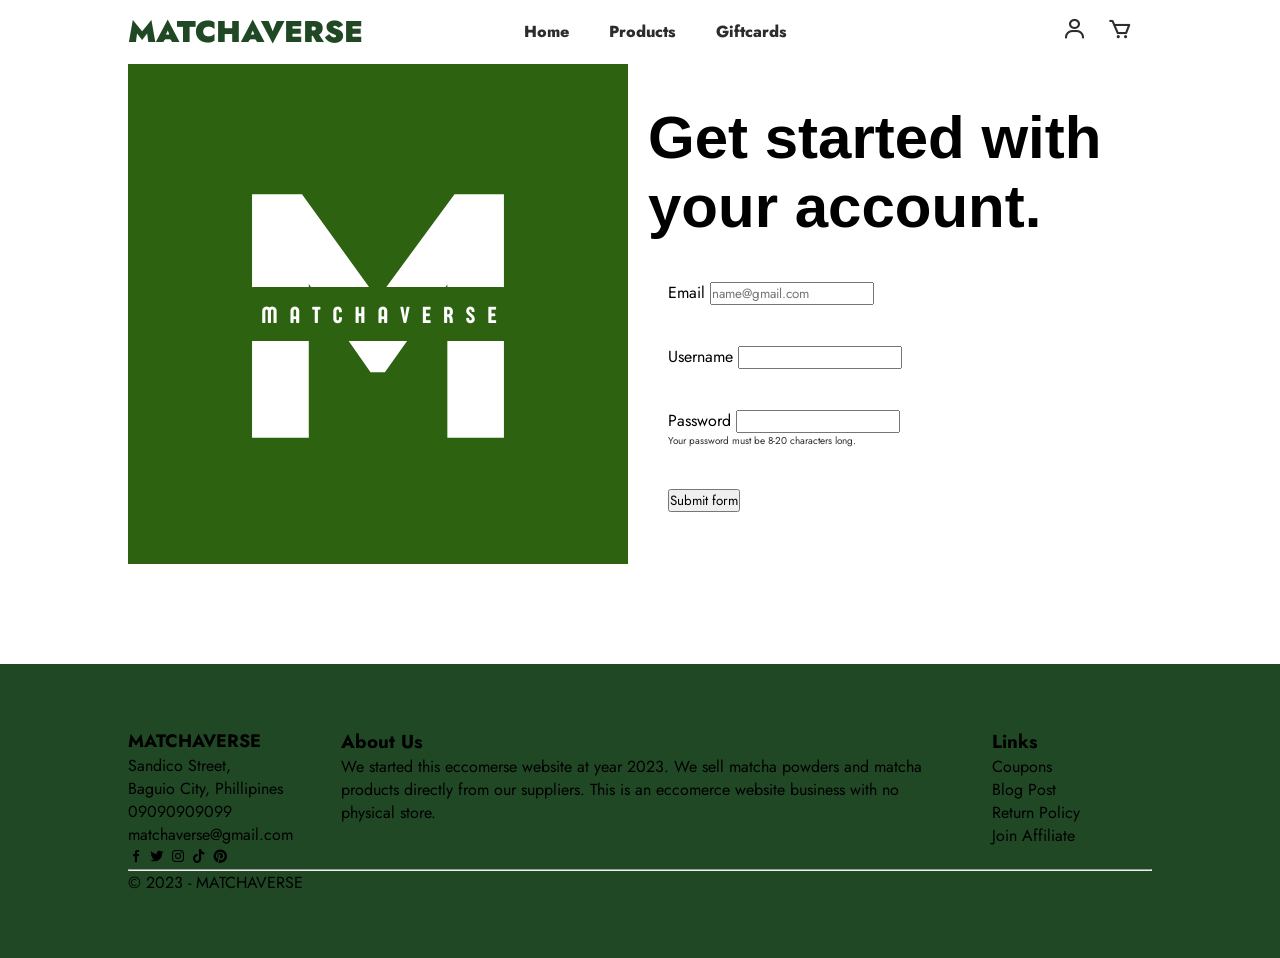
<file: account.html>
<!DOCTYPE html>
<html lang="en">
<head>
    <meta charset="UTF-8">
    <meta http-equiv="X-UA-Compatible" content="IE=edge">
    <meta name="viewport" content="width=device-width, initial-scale=1.0">
    <title>Matchaverse | Account </title>
    <!-- Css Link -->
    <link rel="stylesheet" href="style.css">


    <link href="https://fonts.googleapis.com/css2?family=Jost:ital,wght@0,100;0,200;0,300;0,400;0,500;0,600;0,700;0,800;0,900;1,100;1,200;1,300;1,400;1,500;1,600;1,700;1,800;1,900&display=swap" rel="stylesheet">

    <link rel="stylesheet" href="https://cdnjs.cloudflare.com/ajax/libs/font-awesome/6.4.0/css/all.min.css" integrity="sha512-iecdLmaskl7CVkqkXNQ/ZH/XLlvWZOJyj7Yy7tcenmpD1ypASozpmT/E0iPtmFIB46ZmdtAc9eNBvH0H/ZpiBw==" crossorigin="anonymous" referrerpolicy="no-referrer" />


    <link rel="stylesheet"
    href="https://cdn.jsdelivr.net/npm/boxicons@latest/css/boxicons.min.css">
    <link rel="stylesheet"
    href="https://cdn.jsdelivr.net/npm/bootstrap@5.3.0/dist/js/bootstrap.bundle.min.js
    ">


</head>
<body>
    <header> 
        <a href="#" class="brand"><p>MATCHAVERSE</p></a>

        <ul class="navmenu">
            <li><a href="index.html" >Home</a></li>
            <li><a href="products.html">Products</a></li>
            
            <li><a href="giftcards.html">Giftcards</a></li>
        </ul>

        <div class="nav-icon">
 
            <a href="#" ><i class='bx bx-user' id="active"></i></a>
            <a href="#"><i class='bx bx-cart'></i></a>

   
        </div>
    </header>



    <section class="account">
        <div class="mycontainer" >
            <div class="row">
                <div class="col"><img src="photos/Matcha (1).png" alt=""></div>
                <div class="col" id="texts"> <h3 id="getstarted">Get started with <br>your account.</h3>
                    <div class="mb-3">
                        <label for="FormControlInput1" class="form-label">Email</label>
                        <input type="email" class="form-control" id="exampleFormControlInput1" placeholder="name@gmail.com" required>
                    </div>
                    <div class="mb-3">
                        <label for="FormControlInput1" class="form-label">Username</label>
                        <input type="email" class="form-control" id="exampleFormControlInput1" required>
                    </div>
                    <div class="mb-3">
                        <label for="inputPassword5" class="form-label">Password</label>
                        <input type="password" id="inputPassword5" class="form-control" aria-labelledby="passwordHelpBlock" required>
                        <div id="passwordHelpBlock" class="form-text">
                        Your password must be 8-20 characters long.
                        </div>
                    </div>
                        
                    <div class="mb-3">
                        <div class="col-12">
                            <a href="Z_account.html"><button class="btn btn-primary" type="submit">Submit form</button>
                            </div></a> 
                </div>
                    </div>

                        
            </div>
        </div>

    </section>


</section>


 



<section class="contact">
    <div class="contact-info">
        <div class="first-info">
            <h2 class="brandF">MATCHAVERSE</h2>

            <p>Sandico Street, <br> Baguio City, Phillipines</p>
            <p>09090909099</p>
            <p>matchaverse@gmail.com</p>
            <a href="https://www.facebook.com/"><i class="bx bxl-facebook"></i> </a>
            <a href="https://www.twitter.com/"><i class="bx bxl-twitter"></i> </a>
            <a href="https://www.instagram.com/"><i class="bx bxl-instagram"></i> </a>
            <a href="https://www.tiktok.com/"><i class='bx bxl-tiktok'></i></a>
            <a href="https://www.pinterest.com/"><i class='bx bxl-pinterest'></i></a>
        </div>
    
    
    <div class="second-info">
        <h3 class="aboutus">About Us</h3>
        <p>We started this eccomerse website at year 2023. We sell matcha powders and matcha products directly from our suppliers. This is an eccomerce website business with no physical store.</p>
    </div>

    
    <div class="links">
        <h3 class="links">Links</h3>
        <a href="#">Coupons</a> <br>
        <a href="#">Blog Post</a><br>
        <a href="#">Return Policy</a><br>
        <a href="#">Join Affiliate</a><br>
    </div>
</div>
<hr>
<p class="copyright">© 2023 - MATCHAVERSE</p>
</section>
    

</body>
</html>
</file>
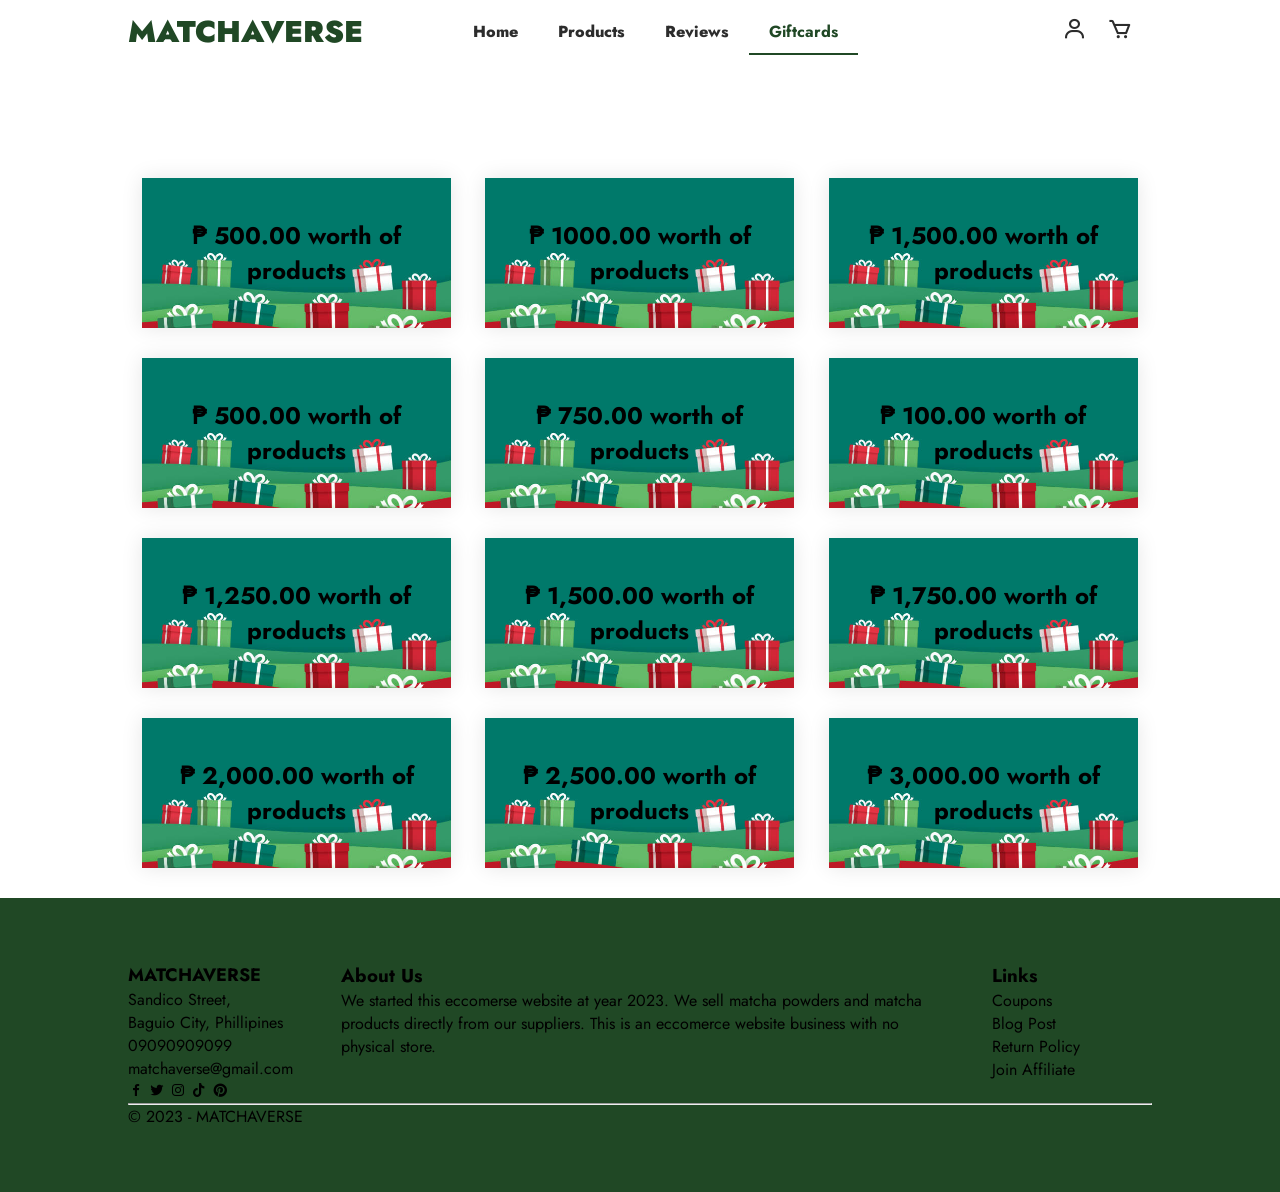
<file: giftcards.html>
<!DOCTYPE html>
<html lang="en">
    <head>
        <meta charset="UTF-8">
        <meta http-equiv="X-UA-Compatible" content="IE=edge">
        <meta name="viewport" content="width=device-width, initial-scale=1.0">
        <title>Matchaverse | Gift Cards</title>
        <!-- Css Link -->
        <link rel="stylesheet" href="style.css">
    
    
        <link href="https://fonts.googleapis.com/css2?family=Jost:ital,wght@0,100;0,200;0,300;0,400;0,500;0,600;0,700;0,800;0,900;1,100;1,200;1,300;1,400;1,500;1,600;1,700;1,800;1,900&display=swap" rel="stylesheet">
    
        <link rel="stylesheet" href="https://cdnjs.cloudflare.com/ajax/libs/font-awesome/6.4.0/css/all.min.css" integrity="sha512-iecdLmaskl7CVkqkXNQ/ZH/XLlvWZOJyj7Yy7tcenmpD1ypASozpmT/E0iPtmFIB46ZmdtAc9eNBvH0H/ZpiBw==" crossorigin="anonymous" referrerpolicy="no-referrer" />
    
    
        <link rel="stylesheet"
        href="https://cdn.jsdelivr.net/npm/boxicons@latest/css/boxicons.min.css">
    
    
    </head>
<body>
        <!-- navigation bar -->
        <header> 
            <a href="index.html" class="brand"><p>MATCHAVERSE</p></a>
    
            <ul class="navmenu">
                <li><a href="index.html" >Home</a></li>
                <li><a href="products.html">Products</a></li>
                <li><a href="reviews.html">Reviews</a></li>
                <li><a href="#" class="active">Giftcards</a></li>
            </ul>
    
            <div class="nav-icon">
                
                <a href="account.html"><i class='bx bx-user'></i></a>
                <a href="#"><i class='bx bx-cart'></i></a>
    
                
            </div>
        </header>
    

        <div class="testimonial" >
            
            <div class="small-container" id="gc">
                <div class="row">
                    <div class="col-3" id="gift">
                        <h2>₱ 500.00 worth of products</h2>
                    </div>
                    <div class="col-3" id="gift">
                        <h2>₱ 1000.00 worth of products</h2>
                    </div>
                    <div class="col-3" id="gift">
                        <h2>₱ 1,500.00 worth of products</h2>
                    </div>
                </div>
                <div class="row">
                    <div class="col-3" id="gift">
                        <h2>₱ 500.00 worth of products</h2>
                    </div>
                    <div class="col-3" id="gift">
                        <h2>₱ 750.00 worth of products</h2>
                    </div>
                    <div class="col-3" id="gift">
                        <h2>₱ 100.00 worth of products</h2>
                    </div>
                </div>
                <div class="row">
                    <div class="col-3"id="gift">
                        <h2>₱ 1,250.00 worth of products</h2>
                    </div>
                    <div class="col-3" id="gift">
                        <h2>₱ 1,500.00 worth of products</h2>
                    </div>
                    <div class="col-3" id="gift">
                        <h2>₱ 1,750.00 worth of products</h2>
                    </div>
                </div>
                <div class="row">
                    <div class="col-3" id="gift">
                        <h2>₱ 2,000.00 worth of products</h2>
                    </div>
                    <div class="col-3" id="gift">
                        <h2>₱ 2,500.00 worth of products</h2>
                    </div>
                    <div class="col-3"id="gift">
                        <h2>₱ 3,000.00 worth of products</h2>
                    </div>
                </div>
            </div>

        </div>
        
        <!-- Footer -->
  
<section class="contact">
    <div class="contact-info">
        <div class="first-info">
            <h2 class="brandF">MATCHAVERSE</h2>

            <p>Sandico Street, <br> Baguio City, Phillipines</p>
            <p>09090909099</p>
            <p>matchaverse@gmail.com</p>
            <a href="https://www.facebook.com/"><i class="bx bxl-facebook"></i> </a>
            <a href="https://www.twitter.com/"><i class="bx bxl-twitter"></i> </a>
            <a href="https://www.instagram.com/"><i class="bx bxl-instagram"></i> </a>
            <a href="https://www.tiktok.com/"><i class='bx bxl-tiktok'></i></a>
            <a href="https://www.pinterest.com/"><i class='bx bxl-pinterest'></i></a>
        </div>
    
    
    <div class="second-info">
        <h3 class="aboutus">About Us</h3>
        <p>We started this eccomerse website at year 2023. We sell matcha powders and matcha products directly from our suppliers. This is an eccomerce website business with no physical store.</p>
    </div>

    
    <div class="links">
        <h3 class="links">Links</h3>
        <a href="#">Coupons</a> <br>
        <a href="#">Blog Post</a><br>
        <a href="#">Return Policy</a><br>
        <a href="#">Join Affiliate</a><br>
    </div>
</div>
<hr>
<p class="copyright">© 2023 - MATCHAVERSE</p>
</section>   
</body>
</html>
</file>
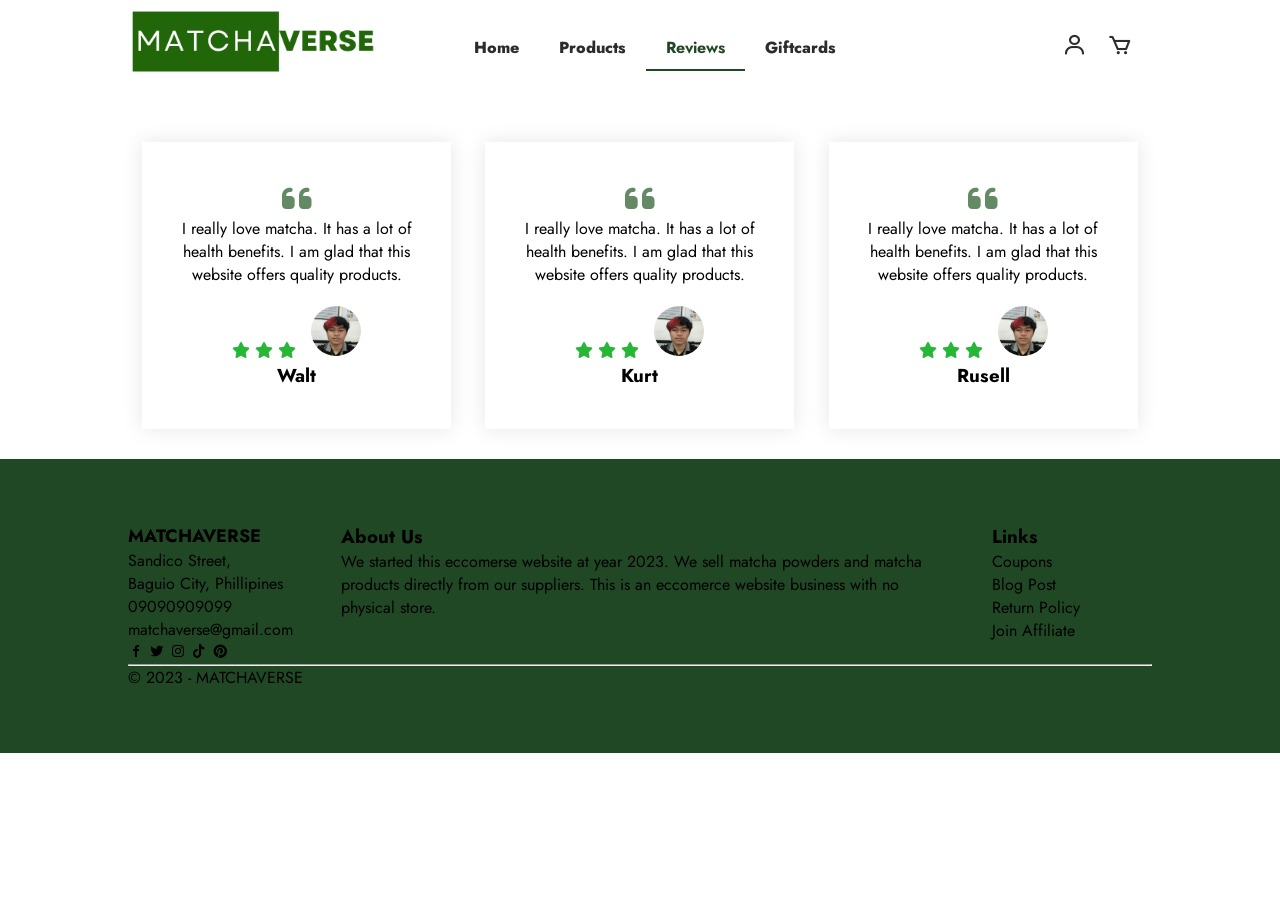
<file: reviews.html>
<!DOCTYPE html>
<html lang="en">
<head>
    <meta charset="UTF-8">
    <meta http-equiv="X-UA-Compatible" content="IE=edge">
    <meta name="viewport" content="width=device-width, initial-scale=1.0">
    <title>Matchaverse</title>
    <!-- Css Link -->
    <link rel="stylesheet" href="style.css">
    


    <link href="https://fonts.googleapis.com/css2?family=Jost:ital,wght@0,100;0,200;0,300;0,400;0,500;0,600;0,700;0,800;0,900;1,100;1,200;1,300;1,400;1,500;1,600;1,700;1,800;1,900&display=swap" rel="stylesheet">

    <link rel="stylesheet" href="https://cdnjs.cloudflare.com/ajax/libs/font-awesome/6.4.0/css/all.min.css" integrity="sha512-iecdLmaskl7CVkqkXNQ/ZH/XLlvWZOJyj7Yy7tcenmpD1ypASozpmT/E0iPtmFIB46ZmdtAc9eNBvH0H/ZpiBw==" crossorigin="anonymous" referrerpolicy="no-referrer" />


    <link rel="stylesheet"
    href="https://cdn.jsdelivr.net/npm/boxicons@latest/css/boxicons.min.css">


</head>
<body>
    <header> 
        <a href="#" class="brand"><img src="photos/Matcha.png" alt="" width="250"></a>

        <ul class="navmenu">
            <li><a href="index.html" >Home</a></li>
            <li><a href="products.html">Products</a></li>
            <li><a href="#" class="active">Reviews</a></li>
            <li><a href="giftcards.html">Giftcards</a></li>
        </ul>

        <div class="nav-icon">
            
            <a href="account.html"><i class='bx bx-user'></i></a>
            <a href="#"><i class='bx bx-cart'></i></a>

           
        </div>
    </header>



<!-- Testimonials -->
<div class="testimonial">
    <br>
    <br>
    <br>
    <br>

    <div class="small-container">
        <div class="row">
            <div class="col-3">
                <i class="fa fa-quote-left"></i>
                <p>I really love matcha. It has a lot of health benefits. I am glad that this website offers quality products.</p>
                <div class="rating">
                    <i class="fa fa-star"></i>
                    <i class="fa fa-star"></i>
                    <i class="fa fa-star"></i>
                    <i class="fa fa-star-half-o"></i>
                    <i class="fa fa-star-o" aria-hidden="true"></i>
                    <img src="photos/person1.JPG" alt="This is a photo of a person.">
                    <h3>Walt </h3>
                </div>
            </div>
            <div class="col-3">
                <i class="fa fa-quote-left"></i>
                <p>I really love matcha. It has a lot of health benefits. I am glad that this website offers quality products.</p>
                <div class="rating">
                    <i class="fa fa-star"></i>
                    <i class="fa fa-star"></i>
                    <i class="fa fa-star"></i>
                    <i class="fa fa-star-half-o"></i>
                    <i class="fa fa-star-o" aria-hidden="true"></i>
                    <img src="photos/person1.JPG" alt="This is a photo of a person.">
                    <h3>Kurt</h3>
                </div>
            </div>
            <div class="col-3">
                <i class="fa fa-quote-left"></i>
                <p>I really love matcha. It has a lot of health benefits. I am glad that this website offers quality products.</p>
                <div class="rating">
                    <i class="fa fa-star"></i>
                    <i class="fa fa-star"></i>
                    <i class="fa fa-star"></i>
                    <i class="fa fa-star-half-o"></i>
                    <i class="fa fa-star-o" aria-hidden="true"></i>
                    <img src="photos/person1.JPG" alt="This is a photo of a person.">
                    <h3>Rusell</h3>
                </div>
            </div>
        </div>
    </div>
</div>


<section class="contact">
    <div class="contact-info">
        <div class="first-info">
            <h2 class="brandF">MATCHAVERSE</h2>

            <p>Sandico Street, <br> Baguio City, Phillipines</p>
            <p>09090909099</p>
            <p>matchaverse@gmail.com</p>
            <a href="https://www.facebook.com/"><i class="bx bxl-facebook"></i> </a>
            <a href="https://www.twitter.com/"><i class="bx bxl-twitter"></i> </a>
            <a href="https://www.instagram.com/"><i class="bx bxl-instagram"></i> </a>
            <a href="https://www.tiktok.com/"><i class='bx bxl-tiktok'></i></a>
            <a href="https://www.pinterest.com/"><i class='bx bxl-pinterest'></i></a>
        </div>
    
    
    <div class="second-info">
        <h3 class="aboutus">About Us</h3>
        <p>We started this eccomerse website at year 2023. We sell matcha powders and matcha products directly from our suppliers. This is an eccomerce website business with no physical store.</p>
    </div>

    
    <div class="links">
        <h3 class="links">Links</h3>
        <a href="#">Coupons</a> <br>
        <a href="#">Blog Post</a><br>
        <a href="#">Return Policy</a><br>
        <a href="#">Join Affiliate</a><br>
    </div>
</div>
<hr>
<p class="copyright">© 2023 - MATCHAVERSE</p>
</section>

</body>
</html>
</file>
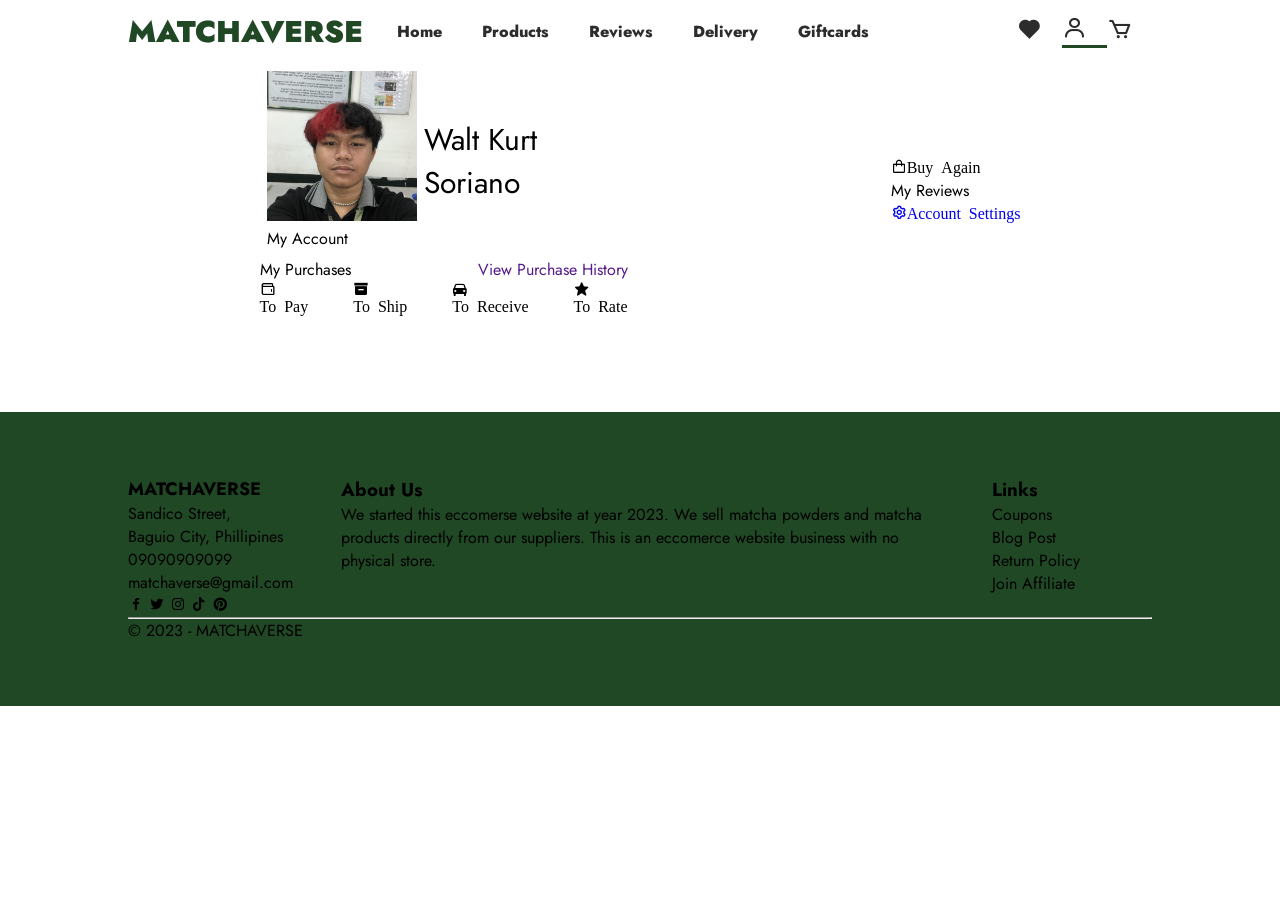
<file: Z_account.html>
<!DOCTYPE html>
<html lang="en">
<head>
    <meta charset="UTF-8">
    <meta http-equiv="X-UA-Compatible" content="IE=edge">
    <meta name="viewport" content="width=device-width, initial-scale=1.0">
    <title>Matchaverse | Account </title>
    <!-- Css Link -->
    <link rel="stylesheet" href="style.css">


    <link href="https://fonts.googleapis.com/css2?family=Jost:ital,wght@0,100;0,200;0,300;0,400;0,500;0,600;0,700;0,800;0,900;1,100;1,200;1,300;1,400;1,500;1,600;1,700;1,800;1,900&display=swap" rel="stylesheet">

    <link rel="stylesheet" href="https://cdnjs.cloudflare.com/ajax/libs/font-awesome/6.4.0/css/all.min.css" integrity="sha512-iecdLmaskl7CVkqkXNQ/ZH/XLlvWZOJyj7Yy7tcenmpD1ypASozpmT/E0iPtmFIB46ZmdtAc9eNBvH0H/ZpiBw==" crossorigin="anonymous" referrerpolicy="no-referrer" />


    <link rel="stylesheet"
    href="https://cdn.jsdelivr.net/npm/boxicons@latest/css/boxicons.min.css">
    <link rel="stylesheet"
    href="https://cdn.jsdelivr.net/npm/bootstrap@5.3.0/dist/js/bootstrap.bundle.min.js
    ">


</head>
<body>
    <header> 
        <a href="#" class="brand"><p>MATCHAVERSE</p></a>

        <ul class="navmenu">
            <li><a href="Z_home.html" >Home</a></li>
            <li><a href="Z_products.html" >Products</a></li>
            <li><a href="Z_reviews.html">Reviews</a></li>
            <li><a href="Z_delivery.html" >Delivery</a></li>
            <li><a href="Z_giftcards.html">Giftcards</a></li>
        </ul>

        <div class="nav-icon">
            <a href="Z_favourites.html" ><i class='bx bxs-heart'></i></a>
            <a href="Z_account.html" class="active"><i class='bx bx-user'></i></a>
            <a href="Z_cart.html"><i class='bx bx-cart'></i></a>

   
        </div>
    </header>

<section class="User">
    <div class="row">
        <div class="col">            <div class="mycontainer">
            <div class="picture"><img src="photos/person1.JPG" alt="" width="150px"><br>
                My Account</div>
            <div class="name"><p>Walt Kurt Soriano</p>
                </div>
            
        </div>
    
        <div class="secondcontainer">
           <div class="mypruchase"><p> My Purchases</p></div> 
            <div class="history"><a href=""><p>View Purchase History</p></a></div>
            
        </div>
        <div class="thirdcontainer">
            <div class="topay"><i class='bx bx-wallet' ><br>To Pay</i></div>
            <div class="toship"><i class='bx bxs-box' ><br>To Ship</i></div>
            <div class="toreceive"><i class='bx bxs-car' ><br>To Receive</i></div>
            <div class="torate"><i class='bx bxs-star' ><br>To Rate</i></div>
        </div></div>
        <div class="col">            <div class="fourthcontainer">
            <div class="buyagain"><i class='bx bx-shopping-bag' >Buy Again</i></div>
        </div>
        <div class="fifthcontainer">
            <div class="myreviews">My Reviews</div>
        </div>
    
        <div class="sixthcontainer">
            <div class="mysettings"><a href="Z_accountsettings.html"><i class='bx bx-cog' >Account Settings</i></div></a>
        </div></div>



    </div>
</section>
 



<section class="contact">
    <div class="contact-info">
        <div class="first-info">
            <h2 class="brandF">MATCHAVERSE</h2>

            <p>Sandico Street, <br> Baguio City, Phillipines</p>
            <p>09090909099</p>
            <p>matchaverse@gmail.com</p>
            <a href="https://www.facebook.com/"><i class="bx bxl-facebook"></i> </a>
            <a href="https://www.twitter.com/"><i class="bx bxl-twitter"></i> </a>
            <a href="https://www.instagram.com/"><i class="bx bxl-instagram"></i> </a>
            <a href="https://www.tiktok.com/"><i class='bx bxl-tiktok'></i></a>
            <a href="https://www.pinterest.com/"><i class='bx bxl-pinterest'></i></a>
        </div>
    
    
    <div class="second-info">
        <h3 class="aboutus">About Us</h3>
        <p>We started this eccomerse website at year 2023. We sell matcha powders and matcha products directly from our suppliers. This is an eccomerce website business with no physical store.</p>
    </div>

    
    <div class="links">
        <h3 class="links">Links</h3>
        <a href="#">Coupons</a> <br>
        <a href="#">Blog Post</a><br>
        <a href="#">Return Policy</a><br>
        <a href="#">Join Affiliate</a><br>
    </div>
</div>
<hr>
<p class="copyright">© 2023 - MATCHAVERSE</p>
</section>
    
    

</body>
</html>
</file>
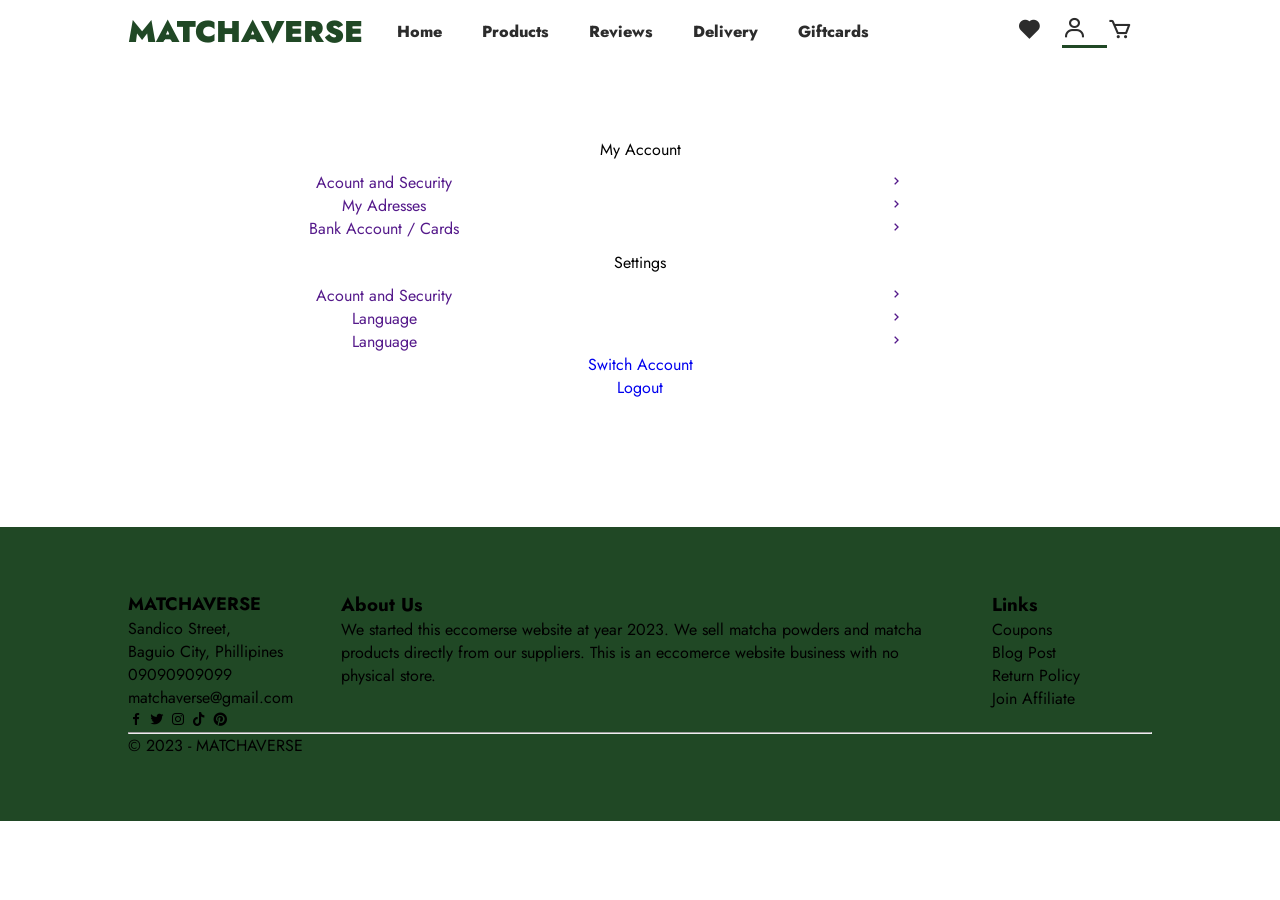
<file: Z_accountsettings.html>
<!DOCTYPE html>
<html lang="en">
<head>
    <meta charset="UTF-8">
    <meta http-equiv="X-UA-Compatible" content="IE=edge">
    <meta name="viewport" content="width=device-width, initial-scale=1.0">
    <title>Matchaverse | Account </title>
    <!-- Css Link -->
    <link rel="stylesheet" href="style.css">


    <link href="https://fonts.googleapis.com/css2?family=Jost:ital,wght@0,100;0,200;0,300;0,400;0,500;0,600;0,700;0,800;0,900;1,100;1,200;1,300;1,400;1,500;1,600;1,700;1,800;1,900&display=swap" rel="stylesheet">

    <link rel="stylesheet" href="https://cdnjs.cloudflare.com/ajax/libs/font-awesome/6.4.0/css/all.min.css" integrity="sha512-iecdLmaskl7CVkqkXNQ/ZH/XLlvWZOJyj7Yy7tcenmpD1ypASozpmT/E0iPtmFIB46ZmdtAc9eNBvH0H/ZpiBw==" crossorigin="anonymous" referrerpolicy="no-referrer" />


    <link rel="stylesheet"
    href="https://cdn.jsdelivr.net/npm/boxicons@latest/css/boxicons.min.css">
    <link rel="stylesheet"
    href="https://cdn.jsdelivr.net/npm/bootstrap@5.3.0/dist/js/bootstrap.bundle.min.js
    ">


</head>
<body>
    <header> 
        <a href="#" class="brand"><p>MATCHAVERSE</p></a>

        <ul class="navmenu">
            <li><a href="Z_home.html" >Home</a></li>
            <li><a href="Z_products.html" >Products</a></li>
            <li><a href="Z_reviews.html">Reviews</a></li>
            <li><a href="Z_delivery.html">Delivery</a></li>
            <li><a href="Z_giftcards.html">Giftcards</a></li>
        </ul>

        <div class="nav-icon">
            <a href="Z_favourites.html" ><i class='bx bxs-heart'></i></a>
            <a href="Z_account.html" class="active"><i class='bx bx-user'></i></a>
            <a href="Z_cart.html"><i class='bx bx-cart'></i></a>
   
        </div>
    </header>

<section class="settings">

    <div class="settingstext"><p>My Account</p></div>
    <div class="layout">
        <div class="accountandsecurity">
            <a href="">
                <div class="click">
                    <div class="as">
                        <div class="acc">Acount and Security</div>
                        <div class="arrow"><i class='bx bx-chevron-right' ></i></div>
                    </div></div></a></div></div>
    <div class="layout">
        <div class="My Addresses">
            <a href="">
                <div class="click">
                    <div class="as">
                        <div class="acc">My Adresses</div>
                        <div class="arrow"><i class='bx bx-chevron-right' ></i></div>
                    </div></div></a></div></div>
    <div class="layout">
        <div class="Bank accounts">
            <a href="">
                <div class="click">
                    <div class="as">
                        <div class="acc">Bank Account / Cards</div>
                        <div class="arrow"><i class='bx bx-chevron-right' ></i></div>
                    </div></div></a></div></div>





    <div class="settingstext"><p>Settings</p></div>
    <div class="layout">
        <div class="accountandsecurity">
            <a href="">
                <div class="click">
                    <div class="as">
                        <div class="acc">Acount and Security</div>
                        <div class="arrow"><i class='bx bx-chevron-right' ></i></div>
                    </div></div></a></div>
    <div class="layout">
        <div class="laguage">
            <a href="">
                <div class="click">
                    <div class="as">
                        <div class="acc">Language</div>
                        <div class="arrow"><i class='bx bx-chevron-right' ></i></div>
                    </div></div></a></div>
    <div class="layout">
        <div class="laguage">
            <a href="">
                <div class="click">
                    <div class="as">
                        <div class="acc">Language</div>
                        <div class="arrow"><i class='bx bx-chevron-right' ></i></div>
                    </div></div></a></div></div>


    <div class="switchaccount"><a href="account.html"><div class="sw">Switch Account</div></a></div>
    <div class="lagout"><a href="account.html"><div class="sw">Logout</div></a></div>

























</section>



 


<section class="contact">
    <div class="contact-info">
        <div class="first-info">
            <h2 class="brandF">MATCHAVERSE</h2>

            <p>Sandico Street, <br> Baguio City, Phillipines</p>
            <p>09090909099</p>
            <p>matchaverse@gmail.com</p>
            <a href="https://www.facebook.com/"><i class="bx bxl-facebook"></i> </a>
            <a href="https://www.twitter.com/"><i class="bx bxl-twitter"></i> </a>
            <a href="https://www.instagram.com/"><i class="bx bxl-instagram"></i> </a>
            <a href="https://www.tiktok.com/"><i class='bx bxl-tiktok'></i></a>
            <a href="https://www.pinterest.com/"><i class='bx bxl-pinterest'></i></a>
        </div>
    
    
    <div class="second-info">
        <h3 class="aboutus">About Us</h3>
        <p>We started this eccomerse website at year 2023. We sell matcha powders and matcha products directly from our suppliers. This is an eccomerce website business with no physical store.</p>
    </div>

    
    <div class="links">
        <h3 class="links">Links</h3>
        <a href="#">Coupons</a> <br>
        <a href="#">Blog Post</a><br>
        <a href="#">Return Policy</a><br>
        <a href="#">Join Affiliate</a><br>
    </div>
</div>
<hr>
<p class="copyright">© 2023 - MATCHAVERSE</p>
</section>
    
    

</body>
</html>
</file>
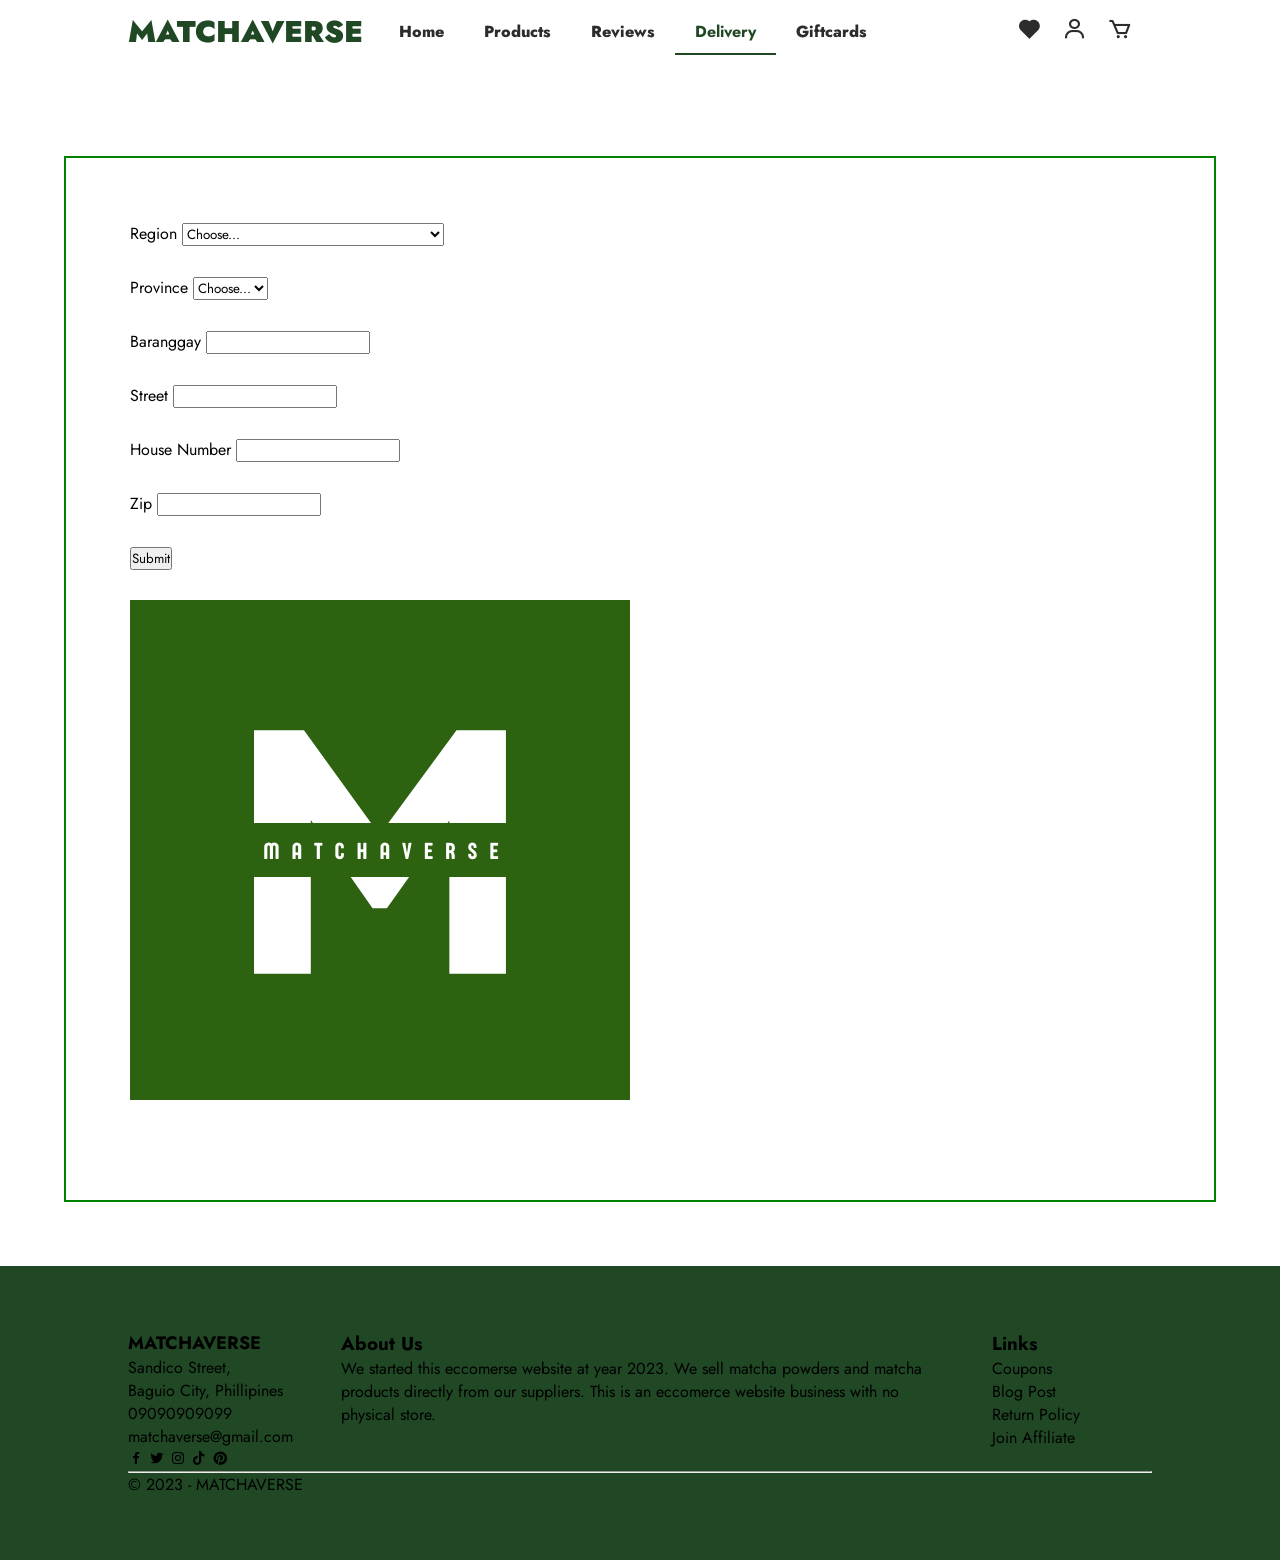
<file: Z_delivery.html>
<!DOCTYPE html>
<html lang="en">
    <head>
        <meta charset="UTF-8">
        <meta http-equiv="X-UA-Compatible" content="IE=edge">
        <meta name="viewport" content="width=device-width, initial-scale=1.0">
        <title>Matchaverse | Delivery</title>
        <!-- Css Link -->
        <link rel="stylesheet" href="style.css">
    
    
        <link href="https://fonts.googleapis.com/css2?family=Jost:ital,wght@0,100;0,200;0,300;0,400;0,500;0,600;0,700;0,800;0,900;1,100;1,200;1,300;1,400;1,500;1,600;1,700;1,800;1,900&display=swap" rel="stylesheet">
    
        <link rel="stylesheet" href="https://cdnjs.cloudflare.com/ajax/libs/font-awesome/6.4.0/css/all.min.css" integrity="sha512-iecdLmaskl7CVkqkXNQ/ZH/XLlvWZOJyj7Yy7tcenmpD1ypASozpmT/E0iPtmFIB46ZmdtAc9eNBvH0H/ZpiBw==" crossorigin="anonymous" referrerpolicy="no-referrer" />
    
    
        <link rel="stylesheet"
        href="https://cdn.jsdelivr.net/npm/boxicons@latest/css/boxicons.min.css">
    
    
    </head>
    <body>
        <header> 
            <a href="index.html" class="brand"><p>MATCHAVERSE</p></a>
    
            <ul class="navmenu">
              <li><a href="Z_home.html" >Home</a></li>
              <li><a href="Z_products.html" >Products</a></li>
              <li><a href="Z_reviews.html">Reviews</a></li>
              <li><a href="Z_delivery.html" class="active">Delivery</a></li>
              <li><a href="Z_giftcards.html">Giftcards</a></li>
          </ul>
  
          <div class="nav-icon">
              <a href="Z_favourites.html" ><i class='bx bxs-heart'></i></a>
              <a href="Z_account.html"><i class='bx bx-user'></i></a>
              <a href="Z_cart.html"><i class='bx bx-cart'></i></a>
    
            </div>
        </header>

        <br>
        <br>
        <br>
        <br>

        <section class="delivery">
          <div class="container2">
            
            <div class="col">
              <label for="validationCustom03" class="form-label">Region</label>
              <select type="text" class="form-control" id="validationCustom03" required>
              <!-- <div class="invalid-feedback">
                Please provide a valid city.
              </div> -->
              <option selected disabled value="">Choose...</option>
                <option>Region I - Ilocos Region</option>
                <option>Region II - Cagayan Valley</option>
                <option>Region III  - Central Luzon  </option>
                <option>Region IV -A- CALABARZON</option>
                <option>MIMAROPA Region</option>
                <option>Region V - Bicol Region</option>
                <option>Region VI - Western Visayas</option>
                <option>Region VII -  Central Visayas</option>
                <option>Region VIII - Eastern Visayas</option>
                <option>Region IX -  Zamboanga Peninsula</option>
                <option>Region X - Northern Mindanao</option>
                <option>Region XI - Davao Region</option>
                <option>Region XII - SOCCSKSARGEN</option>
                <option>Region XIII - Caraga</option>
                <option>NCR - National Capital Region</option>
                <option>CAR - Cordillera Administrative Region</option>
                <option>BARMM - Bangsamoro Autonomous Region</option>
                

                </select>
            </div>
            <div class="col">
              <label for="validationCustom04" class="form-label">Province</label>
              <select class="form-select" id="validationCustom04" required>
                <option selected disabled value="">Choose...</option>
                <option>...</option>
              </select>
              <!-- <div class="invalid-feedback">
                Please select a valid state.
              </div> -->
            </div>
            <div class="col">
              <label for="validationCustom05" class="form-label">Baranggay</label>
              <input type="text" class="form-control" id="validationCustom05" required>
              <!-- <div class="invalid-feedback">
                Please provide a valid zip.
              </div> -->
            </div><div class="col">
              <label for="validationCustom05" class="form-label">Street</label>
              <input type="text" class="form-control" id="validationCustom05" required>
              <!-- <div class="invalid-feedback">
                Please provide a valid zip.
              </div> -->
            </div>
            <div class="col">
              <label for="validationCustom05" class="form-label">House Number</label>
              <input type="text" class="form-control" id="validationCustom05" required>
              <!-- <div class="invalid-feedback">
                Please provide a valid zip.
              </div> -->
            </div>
            <div class="col">
              <label for="validationCustom05" class="form-label">Zip</label>
              <input type="text" class="form-control" id="validationCustom05" required>
              <!-- <div class="invalid-feedback">
                Please provide a valid zip.
              </div> -->
            </div>
            <div class="col">
              
              <button class="btn btn-primary" type="submit">Submit</button>
            </div>

          
          </div>
          <div class="col"><img src="photos/Matcha (1).png" alt=""></div>
            
          </section>




<section class="contact">
  <div class="contact-info">
      <div class="first-info">
          <h2 class="brandF">MATCHAVERSE</h2>

          <p>Sandico Street, <br> Baguio City, Phillipines</p>
          <p>09090909099</p>
          <p>matchaverse@gmail.com</p>
          <a href="https://www.facebook.com/"><i class="bx bxl-facebook"></i> </a>
          <a href="https://www.twitter.com/"><i class="bx bxl-twitter"></i> </a>
          <a href="https://www.instagram.com/"><i class="bx bxl-instagram"></i> </a>
          <a href="https://www.tiktok.com/"><i class='bx bxl-tiktok'></i></a>
          <a href="https://www.pinterest.com/"><i class='bx bxl-pinterest'></i></a>
      </div>
  
  
  <div class="second-info">
      <h3 class="aboutus">About Us</h3>
      <p>We started this eccomerse website at year 2023. We sell matcha powders and matcha products directly from our suppliers. This is an eccomerce website business with no physical store.</p>
  </div>

  
  <div class="links">
      <h3 class="links">Links</h3>
      <a href="#">Coupons</a> <br>
      <a href="#">Blog Post</a><br>
      <a href="#">Return Policy</a><br>
      <a href="#">Join Affiliate</a><br>
  </div>
</div>
<hr>
<p class="copyright">© 2023 - MATCHAVERSE</p>
</section>
  
    
    </body>
</html>
</file>
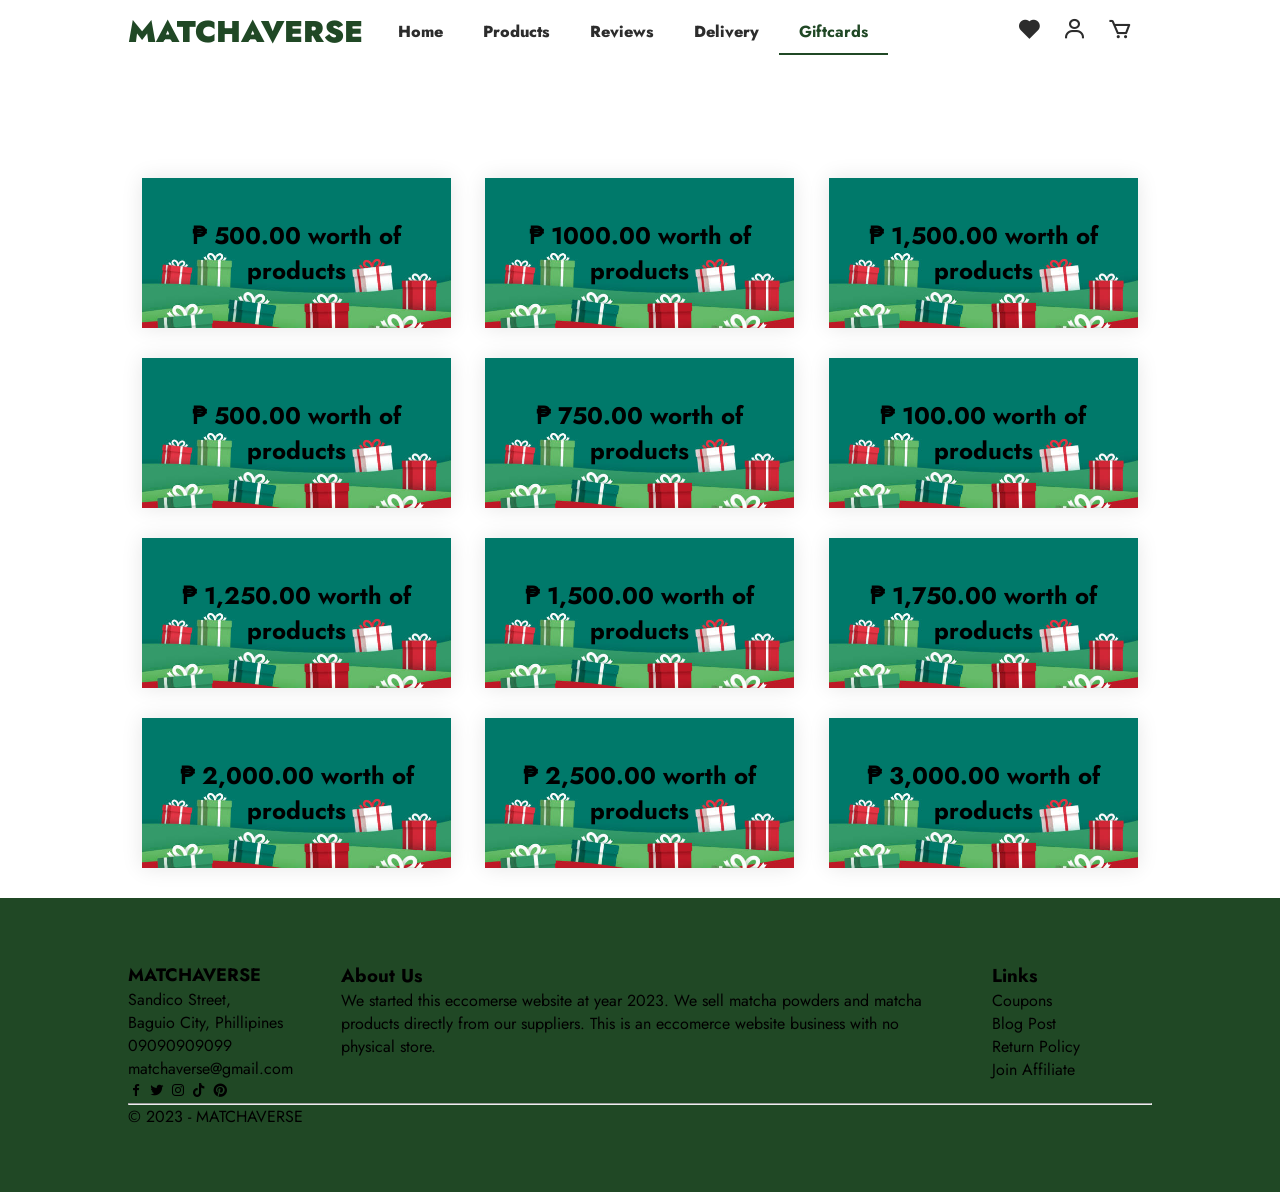
<file: Z_giftcards.html>
<!DOCTYPE html>
<html lang="en">
    <head>
        <meta charset="UTF-8">
        <meta http-equiv="X-UA-Compatible" content="IE=edge">
        <meta name="viewport" content="width=device-width, initial-scale=1.0">
        <title>Matchaverse | Gift Cards</title>
        <!-- Css Link -->
        <link rel="stylesheet" href="style.css">
    
    
        <link href="https://fonts.googleapis.com/css2?family=Jost:ital,wght@0,100;0,200;0,300;0,400;0,500;0,600;0,700;0,800;0,900;1,100;1,200;1,300;1,400;1,500;1,600;1,700;1,800;1,900&display=swap" rel="stylesheet">
    
        <link rel="stylesheet" href="https://cdnjs.cloudflare.com/ajax/libs/font-awesome/6.4.0/css/all.min.css" integrity="sha512-iecdLmaskl7CVkqkXNQ/ZH/XLlvWZOJyj7Yy7tcenmpD1ypASozpmT/E0iPtmFIB46ZmdtAc9eNBvH0H/ZpiBw==" crossorigin="anonymous" referrerpolicy="no-referrer" />
    
    
        <link rel="stylesheet"
        href="https://cdn.jsdelivr.net/npm/boxicons@latest/css/boxicons.min.css">
    
    
    </head>
<body>
        <!-- navigation bar -->
        <header> 
            <a href="index.html" class="brand"><p>MATCHAVERSE</p></a>
    
            <ul class="navmenu">
                <li><a href="Z_home.html" >Home</a></li>
                <li><a href="Z_products.html">Products</a></li>
                <li><a href="Z_reviews.html">Reviews</a></li>
            <li><a href="Z_delivery.html">Delivery</a></li>
            <li><a href="#" class="active">Giftcards</a></li>
        </ul>

        <div class="nav-icon">
            <a href="Z_favourites.html"><i class='bx bxs-heart'></i></a>
                <a href="Z_account.html"><i class='bx bx-user'></i></a>
                <a href="Z_cart.html"><i class='bx bx-cart'></i></a>
    
                
            </div>
        </header>
    

        <div class="testimonial" >
            
            <div class="small-container" id="gc">
                <div class="row">
                    <div class="col-3" id="gift">
                        <h2>₱ 500.00 worth of products</h2>
                    </div>
                    <div class="col-3" id="gift">
                        <h2>₱ 1000.00 worth of products</h2>
                    </div>
                    <div class="col-3" id="gift">
                        <h2>₱ 1,500.00 worth of products</h2>
                    </div>
                </div>
                <div class="row">
                    <div class="col-3" id="gift">
                        <h2>₱ 500.00 worth of products</h2>
                    </div>
                    <div class="col-3" id="gift">
                        <h2>₱ 750.00 worth of products</h2>
                    </div>
                    <div class="col-3" id="gift">
                        <h2>₱ 100.00 worth of products</h2>
                    </div>
                </div>
                <div class="row">
                    <div class="col-3"id="gift">
                        <h2>₱ 1,250.00 worth of products</h2>
                    </div>
                    <div class="col-3" id="gift">
                        <h2>₱ 1,500.00 worth of products</h2>
                    </div>
                    <div class="col-3" id="gift">
                        <h2>₱ 1,750.00 worth of products</h2>
                    </div>
                </div>
                <div class="row">
                    <div class="col-3" id="gift">
                        <h2>₱ 2,000.00 worth of products</h2>
                    </div>
                    <div class="col-3" id="gift">
                        <h2>₱ 2,500.00 worth of products</h2>
                    </div>
                    <div class="col-3"id="gift">
                        <h2>₱ 3,000.00 worth of products</h2>
                    </div>
                </div>
            </div>

        </div>
        
        <!-- Footer -->

        <section class="contact">
            <div class="contact-info">
                <div class="first-info">
                    <h2 class="brandF">MATCHAVERSE</h2>
        
                    <p>Sandico Street, <br> Baguio City, Phillipines</p>
                    <p>09090909099</p>
                    <p>matchaverse@gmail.com</p>
                    <a href="https://www.facebook.com/"><i class="bx bxl-facebook"></i> </a>
                    <a href="https://www.twitter.com/"><i class="bx bxl-twitter"></i> </a>
                    <a href="https://www.instagram.com/"><i class="bx bxl-instagram"></i> </a>
                    <a href="https://www.tiktok.com/"><i class='bx bxl-tiktok'></i></a>
                    <a href="https://www.pinterest.com/"><i class='bx bxl-pinterest'></i></a>
                </div>
            
            
            <div class="second-info">
                <h3 class="aboutus">About Us</h3>
                <p>We started this eccomerse website at year 2023. We sell matcha powders and matcha products directly from our suppliers. This is an eccomerce website business with no physical store.</p>
            </div>
        
            
            <div class="links">
                <h3 class="links">Links</h3>
                <a href="#">Coupons</a> <br>
                <a href="#">Blog Post</a><br>
                <a href="#">Return Policy</a><br>
                <a href="#">Join Affiliate</a><br>
            </div>
        </div>
        <hr>
        <p class="copyright">© 2023 - MATCHAVERSE</p>
        </section>
              
</body>
</html>
</file>
<file: style.css>
* {
    margin: 0;
    padding: 0;
    box-sizing: border-box;
    scroll-behavior: smooth;
    font-family: 'Jost', sans-serif;
    list-style:none;
    text-decoration: none;
}

header{
    position:fixed;
    width:100%;
    top: 0;
    right:0;
    z-index:1000;
    display:flex;
    align-items: center;
    justify-content: space-between;
    padding: 10px 10% 0px;
    background-color: white;
}
.header2{
    position:fixed;
    width:100%;
    top: 75px;
    padding-bottom: 10px;
    z-index:1000;
    display:flex;
    align-items: center;
    justify-content: space-between;
    background-color:#1c7a20;
}
.categories a {
    color: #f0eaea;
    font-weight: 300;
    padding-right: 20px;
    padding-left: 20px;
    
    
}
.categories{
    display:flex;

}
.pactive{
    border: 1px solid white;
}



.brand{
    max-width:120px;
    height:auto;
    font-size: 30px;
    color: #204825;
    font-weight: 900;
}
.brandF{
    max-width:120px;
    height:auto;
    font-size: 18px;
}
.navmenu{
    display: flex;
}
.navmenu a{
    color:#2c2c2c;
    font-size: 16px;
    text-transform: capitalize;
    padding:10px 20px;
    font-weight: 800;
    transition: all .42s ease;
}

.navmenu a:hover{
    color: green;
}

.nav-icon{
    display:flex;
    align-items: center;

}

.nav-icon i{
    margin-right: 20px;
    color: #2c2c2c;
    font-size: 25px;
    font-weight:400;
    transition: all .42s ease;
}
.nav-icon i:hover{
    transform: scale(1.1);
    color:green;
}
#menu-icon{
    font-size:35px;
    color: #2c2c2c;
    z-index:10001;
    cursor:pointer;
}
section{
    padding:5% 10%;
}

.main-home{
    width: 100%;
    height: 100vh;
    background-image:url(photos/bg.jpg);
    background-position: center;
    background-size: cover;
    display: grid;
    grid-template-columns: repeat(1,1fr);
    align-items: center;
}

.main-text h5{
    color:#2c2c2c;
    font-size: 60px;
    text-transform: capitalize;
    font-weight: 500;
}
.main-text p{
    color:#333c56;
    font-size: 20px;
    margin-top: 20px;
    margin-bottom: 20px;
}

.main-button a{
    color:#333c56;
    font-size: 20px;
    border: solid 2px;

    padding: 10px;
    border-radius:30px;
}

.main-btn:hover{
    color:#ffffff;
    font-size: 20px;
    font-weight: 500;
    border: solid 2px;
    padding: 10px;
    border-radius:30px;
    background-color: green;
    transition:all .42s ease;
}
.down-arrow{
    position: absolute;
    top:85%;
    
}

.down i {
    font-size:30px;
    color: #2c2c2c;
    border: 2px solid #2c2c2c;
    border-radius: 50px;
    padding: 12px 12px;
}

.down i:hover{
    background-color:green;
    color: #ffffff;
    transition: all .42s ease;
}

.row{
    display: flex;
    align-items: center;
    flex-wrap: wrap;
    justify-content: space-around;
}
.col-3{
    flex-basis:30%;
    min-width: 250px;
    margin-bottom: 30px;
}

.col-3 img{
    width:100%;
    border-radius: 50px;
    margin-top: 20px;
}
.center-text {
    text-align: center;
}
.collection-products{
    background:linear-gradient(white, green);
}



.product-text h5{
    position:absolute;
    top:13px;
    left:13px;
    color:white;
    font-size:12px;
    font-weight: 500;
    text-transform: uppercase;
    background-color: #27b737;
    padding: 3px 10px;
    border-radius: 2px;
}
.products2{
    display:grid;
    grid-template-columns: repeat(auto-fit, minmax(260px, auto));
    gap: 2rem;
}
.row2{
    position:relative;
    
}

.row2 img{
    width: 100%;
    height: auto;
}

.heart-icon{
    position:absolute;
    right:4px;
    font-size:20px;

}
.bx-heart{
    color: #31d239;
}
.bx-heart:hover{
    color:#EE1C47;
}

.rating i{
    color:#27b737;
}
.small-container{
    max-width:1080px;
    margin:auto;
    padding-left: 25px;
    padding-right: 25px;
}

.testimonial{
    padding-top: 50px;

}
.testimonial .col-3{
    text-align: center;
    padding: 40px 20px;
    box-shadow: 0 0 20px 0px rgba(0,0,0,0.1);
    cursor: pointer;
    transition: transform 0.5s;

}
.testimonial img{
    width: 50px;
    margin-top: 20px;
    border-radius: 50%;
}

.testimonial .col-3:hover{
    transform: translateY(-10px)
}

.fa.fa-quote-left{
    font-size: 34px;
    color:#648a65;
}

.client-reviews{
    text-align: center;
}



.contact{
    background: #204825;
    
}
.contact-info {
    display:grid;
    grid-template-columns: repeat(auto-fit,minmax(160px,auto));
    gap: 3rem;
}
.contact-info a {
    color:black;
}

.contact-info a :hover{
    color: rgb(223, 38, 38);
}
.links a{
    color: black;
}

.links a:hover{
    color: rgb(220, 28, 28);
}

.contact-info p{
    align-items: center;
}


.shop-container{
    margin-top: 0px;
}
.shop-content{
    display: grid;
    grid-template-columns: repeat(auto-fit,minmax(220px,auto));
    gap:1.5rem;
    margin-bottom: 0px;
}
.product-box img{
    width:100%;
    height:auto;

}

.product-box{
    position: relative;
}
.product-box:hover{
    border: 2px solid green;
    margin:5px;
    
}
.add-cart{
    position:absolute;
    top:285px;
    right:4px;
    font-size: 25px;
}
.add-cart{
    position:absolute;
    bottom:4px;
    right:4px;
    font-size: 25px;
    color:#2d2f2d;
}
.add-cart:hover{
    color:green;
}

.col{
    margin-bottom: 30px;
}
.delivery{
    padding:5%;
    border: 2px solid green;
    margin:5%;
}

.settings{
    padding: 10%;
    text-align: center;
}
.settingstext{
    margin:1%;
}
.click:hover{
    background-color: #ccc6c6;
}
.as{
    display:grid;
    grid-template-columns: repeat(auto-fit,minmax(160px,auto));

    
}
.mycontainer{
    display:flex;
    align-items: center;
}
.picture{
    padding:2%;
}

.secondcontainer{
    display:flex;
    justify-content: space-between;
}
.name{
    font-size: 30px;
}

.thirdcontainer{
    display:flex;
    justify-content: space-between;
}

.myrow{
    display:flex;
}
#col1{
    border-right: 2px solid #204825;
}

    
.hide {
    display: none;
  }
  
  .myDIV:hover + .hide {
    display: block;
    color: red;
    z-index:1000;
  }

#gift{
    background-image: url(photos/giftcard.jpg);
    background-repeat: no-repeat;
    background-size: cover;
}
#getstarted{
    font-family: 'Franklin Gothic Medium', 'Arial Narrow', Arial, sans-serif;
    font-size: 60px;
    padding-bottom: 20px;

}
#texts{
    padding-left:20px ;
}
label,.col-12,.form-text, {
    padding:20px;
}
.mb-3{
    padding:20px;
}

#colom{
    display: flex;
}

/* responsive-css */
@media(max-width:890px){
    header{
        padding:20px 3%;
        transition: .4s;
    }
    .brand{
        font-size: 20px;
    }
}

#gc{
    padding-top: 10%;
}
#color {
    box-shadow: 0 0 20px 0px rgba(34, 121, 34, 0.619);
}
#space{
    padding: 30px;
}
#passwordHelpBlock{
    font-size: 10px;
    color: #2c2c2c;
}
.navmenu li .active{
    color: #204825;
    font-weight: 700;
    border-bottom: 2px solid #204825;
}
.active {
    color: #1c7a20;
    font-weight: 700;
    border-bottom: 3px solid #204825;
}



.sb-logo-text {
    letter-spacing: .1em;
    text-transform: uppercase;
    font-weight: 900;
    position: absolute;
    right: 0;
    font-size: 24px;
    width: auto;
    z-index: 10;
    margin-top: 6rem;
    text-align: right;
    display: inline-block;
    transform: rotate(-90deg);
    -webkit-transform: rotate(-90deg);
    -ms-transform: rotate(-90deg);
    -moz-transform: rotate(-90deg);
}

@media (min-width: 992px){
    .d-lg-inline-block {
    display: inline-block!important;
}}

@media(max-width:750px){
    .navmenu{
        position:absolute;
        top:100%;
        right:-100%;
        width: 300px;
        height:130vh;
        background:#edfff1;
        display:flex;
        flex-direction: column;
        align-items: center;
        padding: 120px 30px;
        transition: all .42s;
    }
    .navmenu a{
        display: block;
        margin: 18px 0;
    }
    .navmenu .open{
        right:0;
    }
    
}
@media(max-width:630px){
    .maintext h1{
        font-size: 50px;
        transition: .4s;
    }
    .maintext p{
        font-size: 18px;
        transition: .4s; 
    }
    .main-btn{
        padding: 10px 20px;
        transition: .4s;
    }
    .box{
        padding-top:20px;
    }
}

@media (max-width: 320px){
    .brand{
        width: 1px;
    }
}
</file>
